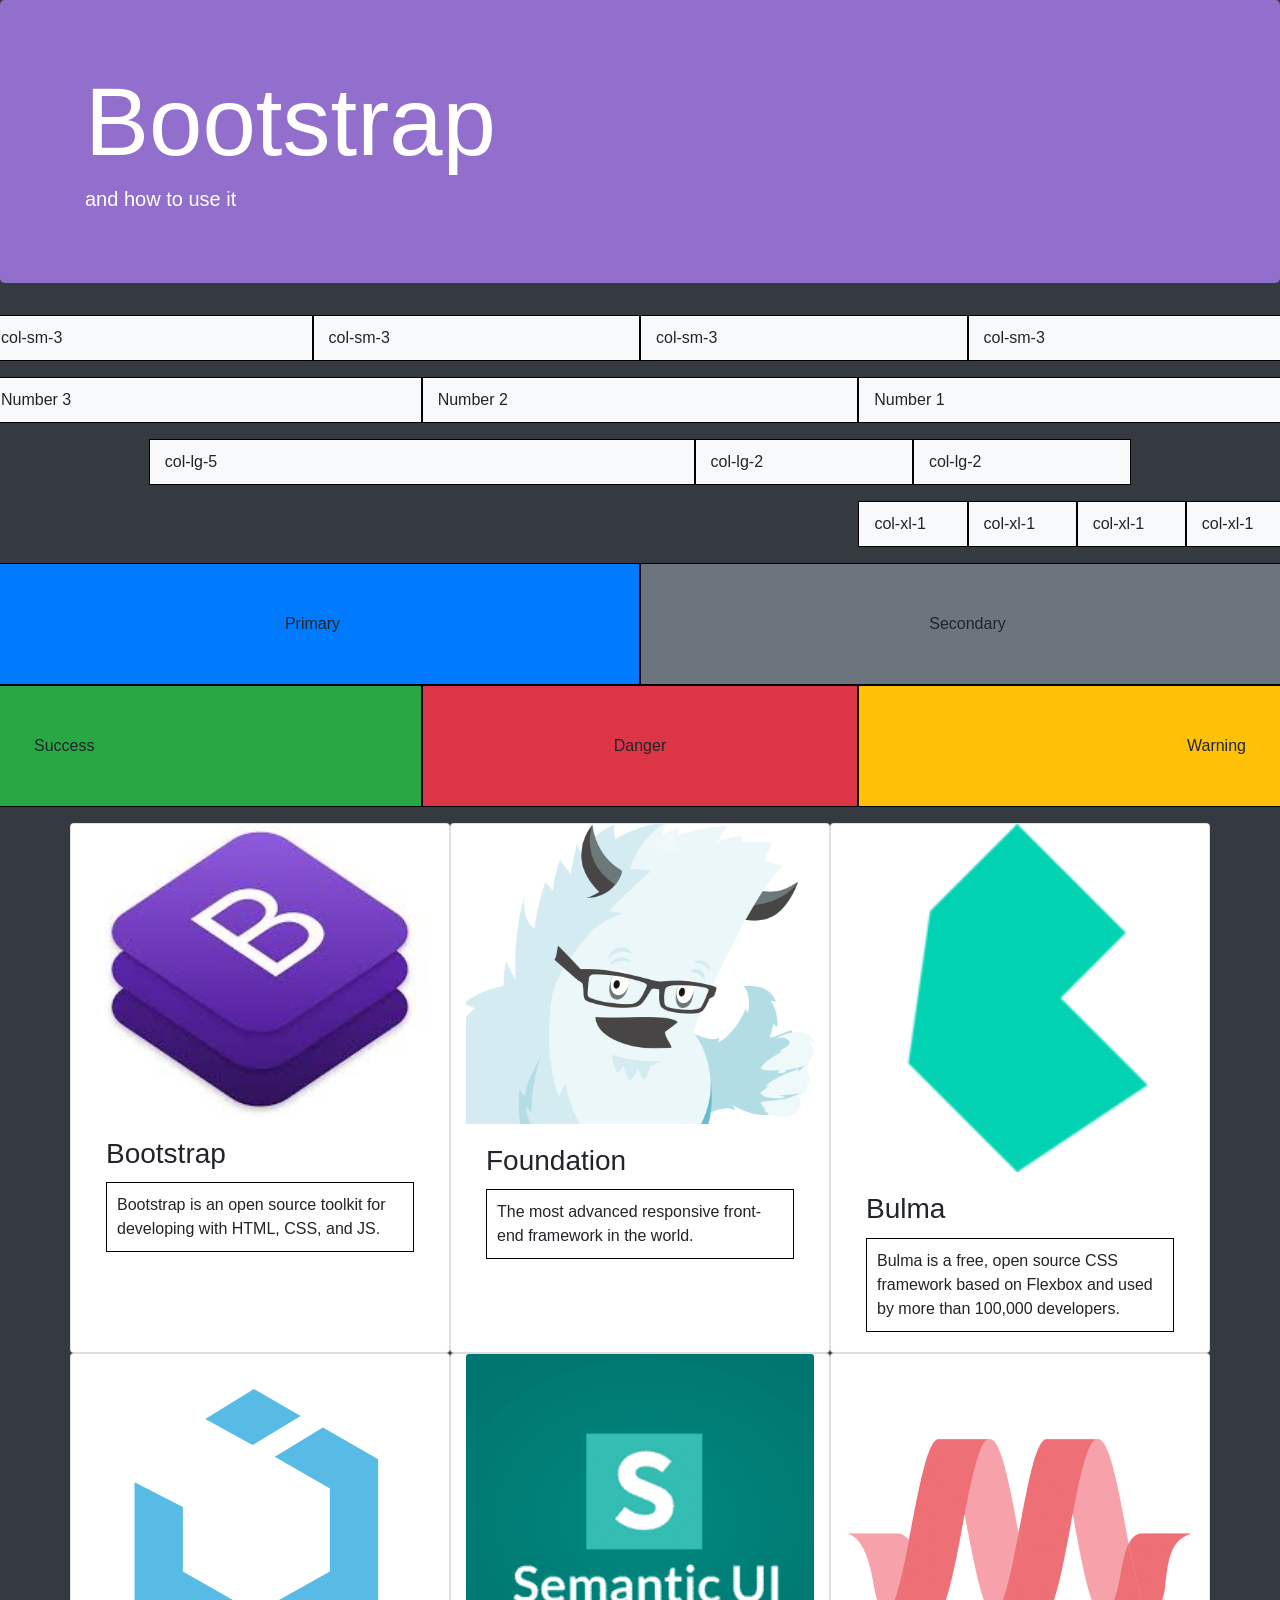
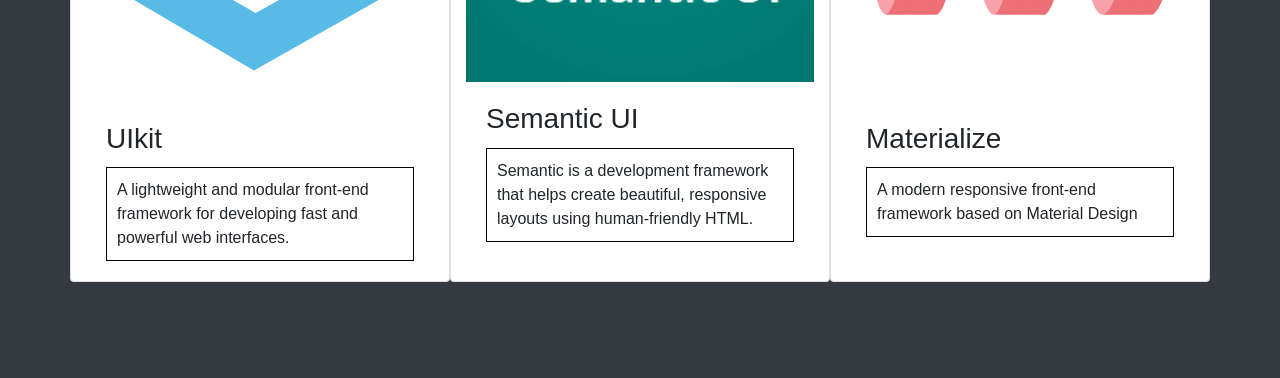
<file: index.html>
<!doctype html>
<html lang="en">

<head>
  <!-- Required meta tags -->
  <meta charset="utf-8">
  <meta name="viewport" content="width=device-width, initial-scale=1, shrink-to-fit=no">
  <!-- Bootstrap CSS -->
  <link rel="stylesheet" href="https://stackpath.bootstrapcdn.com/bootstrap/4.2.1/css/bootstrap.min.css" integrity="sha384-GJzZqFGwb1QTTN6wy59ffF1BuGJpLSa9DkKMp0DgiMDm4iYMj70gZWKYbI706tWS" crossorigin="anonymous">
  <!--Normal CSS-->
  <link rel="stylesheet" href="styles.css" type="text/css">
  <title>Hello, world!</title>
</head>

<body class="bg-dark">

  <header class="jumbotron">
    <div class="container">
      <h1 class="display-1 text-white">Bootstrap</h1>
      <h2 class="lead text-white">and how to use it</h2>
    </div>
  </header>



  <section class="row">
    <p class="col-sm-3 bg-light">col-sm-3</p>
    <p class="col-sm-3 bg-light">col-sm-3</p>
    <p class="col-sm-3 bg-light">col-sm-3</p>
    <p class="col-sm-3 bg-light">col-sm-3</p>
  </section>

  <section class="row">
    <p class="col-md-4 order-last bg-light">Number 1</p>
    <p class="col-md-4 bg-light">Number 2</p>
    <p class="col-md-4 order-first bg-light">Number 3</p>
  </section>

  <section class="row justify-content-center">
    <p class="col-lg-5 bg-light">col-lg-5</p>
    <p class="col-lg-2 bg-light">col-lg-2</p>
    <p class="col-lg-2 bg-light">col-lg-2</p>
  </section>

  <section class="row justify-content-end">
    <p class="col-md-3 col-xl-1 bg-light">col-xl-1</p>
    <p class="col-md-3 col-xl-1 bg-light">col-xl-1</p>
    <p class="col-md-3 col-xl-1 bg-light">col-xl-1</p>
    <p class="col-md-3 col-xl-1 bg-light">col-xl-1</p>
  </section>



  <ul class="row">
    <li class="col-md-6 bg-primary text-center p-5">Primary</li>
    <li class="col-md-6 bg-secondary text-center p-5">Secondary</li>
    <li class="col-md-4 bg-success text-left p-5">Success</li>
    <li class="col-md-4 bg-danger text-center p-5">Danger</li>
    <li class="col-md-4 bg-warning text-right p-5">Warning</li>
  </ul>



  <section class="container">
    <div class="row">
      <article class="card col-md-6 col-lg-4">
        <img src="img/bootstrap.jpeg" alt="Bootstrap Logo" class="card-img-top img-fluid">
        <div class="card-body">
          <h3 class="card-title">Bootstrap</h3>
          <p class="card-text">Bootstrap is an open source toolkit for developing with HTML, CSS, and JS.</p>
        </div>
      </article>
      <article class="card col-md-6 col-lg-4">
        <img src="img/foundation.png" alt="Foundation Logo" class="card-img-top img-fluid">
        <div class="card-body">
          <h3 class="card-title">Foundation</h3>
          <p class="card-text">The most advanced responsive front-end framework in the world.</p>
        </div>
      </article>
      <article class="card col-md-6 col-lg-4">
        <img src="img/bulma.png" alt="Bulma Logo" class="card-img-top img-fluid">
        <div class="card-body">
          <h3 class="card-title">Bulma</h3>
          <p class="card-text">Bulma is a free, open source CSS framework based on Flexbox and used by more than 100,000 developers.</p>
        </div>
      </article>
      <article class="card col-md-6 col-lg-4">
        <img src="img/uikit.svg" alt="UIkit Logo" class="card-img-top img-fluid">
        <div class="card-body">
          <h3 class="card-title">UIkit</h3>
          <p class="card-text">A lightweight and modular front-end framework for developing fast and powerful web interfaces.</p>
        </div>
      </article>
      <article class="card col-md-6 col-lg-4">
        <img src="img/semanticui.png" alt="Semantic UI Logo" class="card-img-top img-fluid">
        <div class="card-body">
          <h3 class="card-title">Semantic UI</h3>
          <p class="card-text">Semantic is a development framework that helps create beautiful, responsive layouts using human-friendly HTML.</p>
        </div>
      </article>
      <article class="card col-md-6 col-lg-4">
        <img src="img/materialize.png" alt="Materialize Logo" class="card-img-top img-fluid">
        <div class="card-body">
          <h3 class="card-title">Materialize</h3>
          <p class="card-text">A modern responsive front-end framework based on Material Design</p>
        </div>
      </article>
    </div>
  </section>

  <div class="row justify-content-center">
    <div class="spinner-border text-danger m-5" role="status">
      <span class="sr-only">Loading...</span>
    </div>
  </div>

</body>

</html>
</file>
<file: styles.css>
.jumbotron {
  background-color: #926FCC
}

p {
  border: 1px solid black;
  padding: 10px;
}

li {
  list-style-type: none;
  border: 1px solid black;
}

ul {
  padding: 0;
}

@media (prefers-reduced-motion: reduce) {

}
</file>
